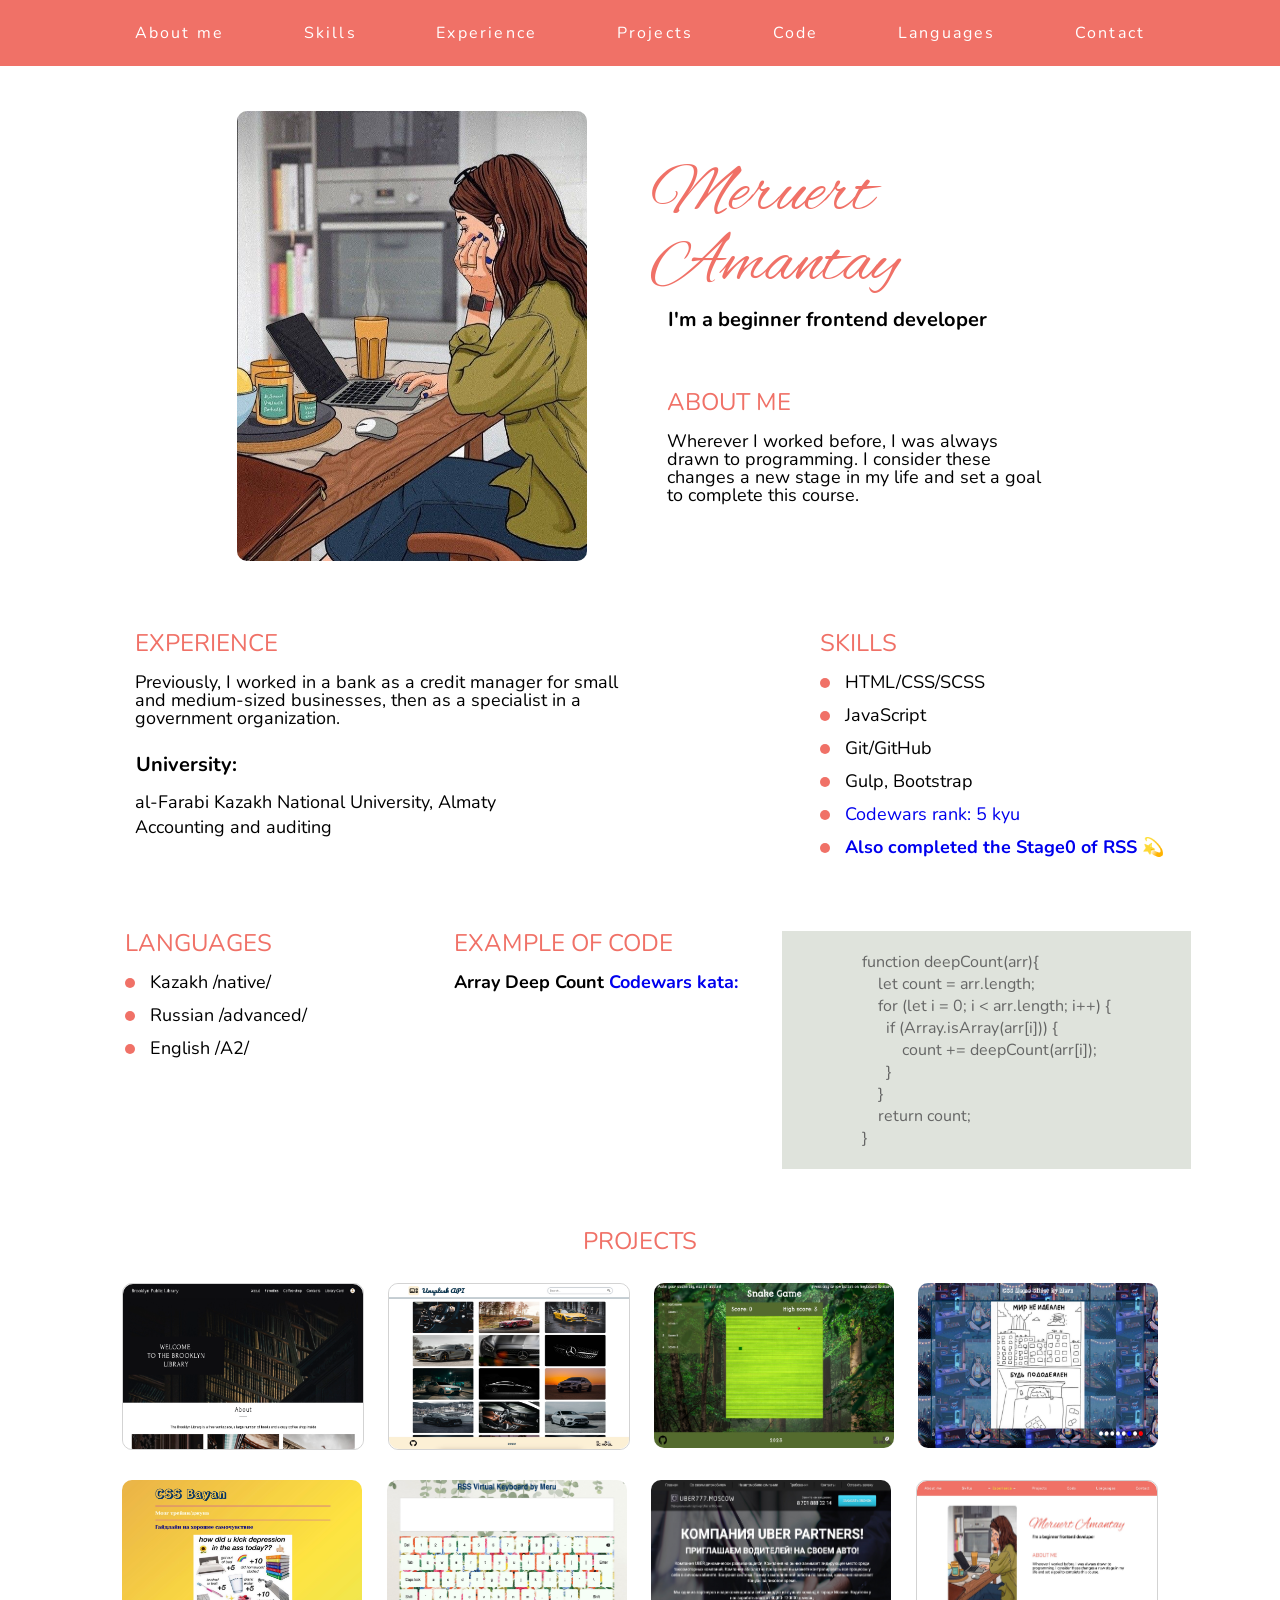
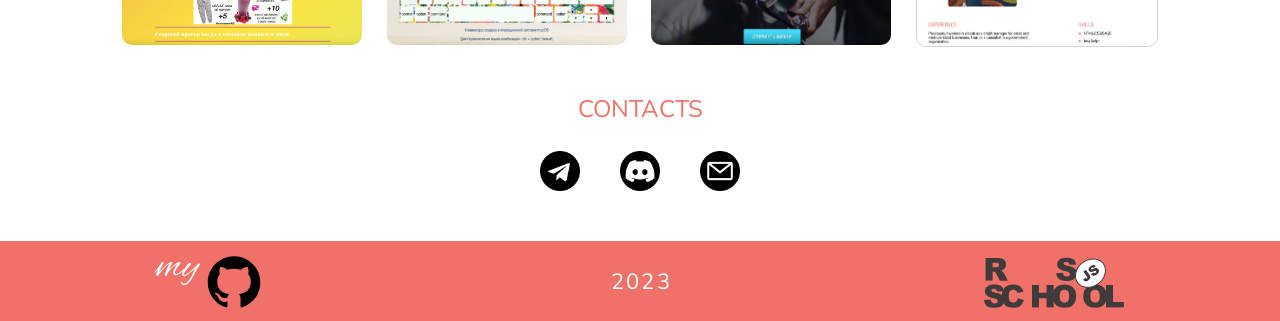
<file: index.html>
<!DOCTYPE html>
<html lang="en">

<head>
  <meta charset="UTF-8">
  <meta name="viewport" content="width=device-width, initial-scale=1.0">
  <title>my CV</title>
  <link rel="icon" type="image/x-icon" href="favicon.ico">
  <link rel="preconnect" href="https://fonts.googleapis.com">
  <link rel="preconnect" href="https://fonts.gstatic.com" crossorigin>
  <link href="https://fonts.googleapis.com/css2?family=Alex+Brush&family=Nunito:wght@300;400;600;700&display=swap"
    rel="stylesheet">
  <link rel="stylesheet" href="style.css">
</head>

<body>
  <header class="header">
    <div class="container">
      <nav class="nav">
        <ul class="menu">
          <li class="menu_item"><a href="#aboutme" class="menu_link">About me</a></li>
          <li class="menu_item"><a href="#experience" class="menu_link">Skills</a></li>
          <li class="menu_item"><a href="#experience" class="menu_link">Experience</a></li>
          <li class="menu_item"><a href="#projects" class="menu_link">Projects</a></li>
          <li class="menu_item"><a href="#languages" class="menu_link">Code</a></li>
          <li class="menu_item"><a href="#languages" class="menu_link">Languages</a></li>
          <li class="menu_item"><a href="#contact" class="menu_link">Contact</a></li>
        </ul>
      </nav>
    </div>
  </header>
  <main>
    <div class="container">
      <section class="about" id="aboutme">
        <img src="avatar.JPG" alt="avatar" class="avatar">
        <div class="info">
          <h1 class="name">Meruert Amantay</h1>
          <h3 class="subtitle">I'm a beginner frontend developer</h3>
          <h2 class="title">About me</h2>
          <p class="descr">Wherever I worked before, I was always drawn to programming. I consider these changes a new stage in my life and set a goal to complete this course.</p>
        </div>
      </section>
      <section class="experience" id="experience">
        <div class="experience_wrapper">
          <div class="exp_left">
            <h2 class="title">Experience</h2>
            <p class="descr">
              Previously, I worked in a bank as a credit manager for small and medium-sized businesses, then as a specialist in a government organization.
            </p>
            <h3 class="subtitle">University:</h3>
            <p class="descr">al-Farabi Kazakh National University, Almaty</p>
            <p class="descr">Accounting and auditing</p>
          </div>
          <div class="exp_right">
            <h2 class="title">Skills</h2>
            <ul class="skills_list">
              <li>HTML/CSS/SCSS</li>
              <li>JavaScript</li>
              <li>Git/GitHub</li>
              <li>Gulp, Bootstrap</li>
              <li><a href="https://www.codewars.com/users/rsschool_a0d3d7afc88bcc45">Codewars rank: 5 kyu</a></li>
              <li><a href="https://app.rs.school/certificate/me22jwni"><b>Also completed the Stage0 of RSS </b>💫</a></li>
            </ul>
          </div>
        </div>
      </section>
      <section class="lang-code" id="languages">
        <div class="lang-code_wrapper">
          <div class="lang">
            <h2 class="title">Languages</h2>
            <ul class="lang_list">
              <li>Kazakh /native/</li>
              <li>Russian /advanced/</li>
              <li>English /A2/</li>
            </ul>
          </div>
          <div class="code">
            <div class="code_descr">
              <h2 class="title">Example of code</h2>
              <p class="descr">Array Deep Count <a href="https://www.codewars.com/kata/596f72bbe7cd7296d1000029" target="_blank">Codewars kata:</a></p>
            </div>
            <div class="code_exp">
              <pre>
function deepCount(arr){
    let count = arr.length;
    for (let i = 0; i &lt; arr.length; i++) {
      if (Array.isArray(arr[i])) {
          count += deepCount(arr[i]);
      }
    }
    return count;
}             </pre>
            </div>
          </div>
        </div>
      </section>
      <section class="projects" id="projects">
        <h2 class="title">Projects</h2>
        <div class="projects_wrapper">
          <div class="border">
            <a href="https://rolling-scopes-school.github.io/merumerum-JSFEPRESCHOOL2023Q2/library/pages/main/"
              target="_blank"><img src="3.jpeg" alt="library" class="projects_img"></a>
          </div>
          <div class="border">
            <a href="https://rolling-scopes-school.github.io/merumerum-JSFEPRESCHOOL2023Q2/image-gallery/" target="_blank"><img
                src="6.jpeg" alt="imageGallery" class="projects_img"></a>
          </div>
          <div>
            <a href="https://rolling-scopes-school.github.io/merumerum-JSFEPRESCHOOL2023Q2/random-game/" target="_blank"><img
                src="8.jpeg" alt="game" class="projects_img"></a>
          </div>
          <div>
            <a href="https://merumerum.github.io/cssMemeSlider/cssMemeSlider/index.html" target="_blank"><img src="7.jpeg"
                alt="memeSlider" class="projects_img"></a>
          </div>
          
          <div>
            <a href="https://merumerum.github.io/cssBayan/cssBayan/index.html" target="_blank"><img src="2.jpeg" alt="cssBayan"
                class="projects_img"></a>
          </div>
          <div>
            <a href="https://merumerum.github.io/virtual-keyboard/" target="_blank"><img src="1.jpeg" alt="keyboard"
                class="projects_img"></a>
          </div>
          <div>
            <a href="https://merumerum.github.io/uber_project/" target="_blank"><img src="4.jpeg" alt="uber"
                class="projects_img"></a>
          </div>
          <div class="border">
            <a href="https://merumerum.github.io/rsschool-cv/" target="_blank"><img src="5.jpeg" alt="cv"
                class="projects_img"></a>
          </div>
        </div>
      </section>
      <section class="contacts" id="contact">
        <h2 class="title">Contacts</h2>
        <ul class="contacts_wrapper">
            <li><a href="https://t.me/merumerum" target="_blank"><img src="tg.png" alt="telegram" class="contact_item"></a></li>
            <li><a href="https://discordapp.com/users/431131454496309259/" target="_blank"><img src="discord.png" alt="discord" class="contact_item"></a></li>
            <li><a href="mailto:mika.amantaikuzu@gmail.com" target="_blank"><img src="email.png" alt="gmail" class="contact_item"></a></li>
        </ul>
      </section>
    </div>
  </main>
  <footer class="footer">
    <div class="container">
      <a href="https://github.com/merumerum" target="_blank" class="my">my<img src="icon2.svg" alt="github" class="github"></a>
      <h2 class="footer_year">2023</h2>
      <a href="https://rs.school/js/" target="_blank"><img src="icon.svg" alt="github" class="rsschool"></a>
    </div>
  </footer>
</body>
</html>
</file>
<file: style.css>
/*Обнуление*/
*{
	padding: 0;
	margin: 0;
	border: 0;
}
*,*:before,*:after{
	-moz-box-sizing: border-box;
	-webkit-box-sizing: border-box;
	box-sizing: border-box;
}
:focus,:active{outline: none;}
a:focus,a:active{outline: none;}

nav,footer,header,aside{display: block;}

html,body{
	height: 100%;
	width: 100%;
	font-size: 100%;
	line-height: 1;
	font-size: 14px;
	-ms-text-size-adjust: 100%;
	-moz-text-size-adjust: 100%;
	-webkit-text-size-adjust: 100%;
}
input,button,textarea{font-family:inherit;}

input::-ms-clear{display: none;}
button{cursor: pointer;}
button::-moz-focus-inner {padding:0;border:0;}
a, a:visited{text-decoration: none;}
a:hover{text-decoration: none;}
ul li{list-style: none;}
img{vertical-align: top;}

h1,h2,h3,h4,h5,h6{font-size:inherit;font-weight: 400;}
/*--------------------*/

html {
  scroll-behavior: smooth
}
* {
  font-family: 'Nunito', sans-serif;
}
.header {
  background-color: #f07167;
}
.container {
  max-width: 1440px;
  margin: 0 auto;
}
.nav {
  padding: 25px;
}
.menu {
  margin: 0 70px;
  display: flex;
  justify-content: space-around;
  flex-wrap: wrap;
}
.menu_link {
  font-size: 16px;
  color: #fff;
  letter-spacing: 2.2px;
  transition: 0.3s;
}
.menu_link {
  position: relative;
}
.menu_link:before {
  position: absolute;
  content: '';
  width: 0;
  height: 2px;
  left: -20px;
  bottom: 10px;
  background-color: #fff;
  transition: width ease-in-out 0.3s;
}
.menu_link:hover:before {
  width: 10px; 
}
.menu_link:after {
  position: absolute;
  content: '';
  width: 0;
  height: 2px;
  right: -17px;
  bottom: 9px;
  background-color: #fff;
  transition: width ease-in-out 0.3s;
}
.menu_link:hover:after {
  width: 10px; 
}
.menu_link:hover {
  color: #f0f600;
}

.name {
  margin-top: 49px;
  font-family: 'Alex Brush', cursive;
  font-size: 70px;
  color: #f07167;
  margin-left: 64px;
}
.avatar {
  width: 350px;
  height: 450px;
  border-radius: 10px;
}
.about {
  padding: 45px 18.5% 10px;
  display: flex;
  justify-content: space-between;
}
.subtitle {
  margin: 10px 0 0 81px;
  font-size: 20px;
  font-weight: bold;
}
.title {
  font-size: 24px;
  text-transform: uppercase;
  margin: 60px 0 0 80px;
  color: #f07167;
}
.descr {
  font-size: 18px;
  margin: 18px 0 0 80px;
}
.experience_wrapper,
.lang-code_wrapper {
  display: flex;
  justify-content: space-around;
}
.exp_left,
.exp_right {
  width: 600px;
}
.skills_list {
  margin: 18px 0 0 180px;
}
.skills_list li,
.lang_list li {
  font-size: 18px;
  margin-bottom: 15px;
}
.skills_list li:before,
.lang_list li:before {
  content: '';
  width: 10px;
  height: 10px;
  display: inline-block;
  border-radius: 50%;
	margin-right: 15px;
  background-color: #f07167;
}
.experience,
.lang-code {
  padding: 0 55px;
}
.exp_right .title {
  margin: 60px 0 0 180px;
}
.exp_left .subtitle {
  margin-top: 28px;
}
.exp_left .descr:nth-child(5) {
  margin-top: 7px;
}
.code {
  display: flex;
  justify-content: space-around;
  gap: 44px;
}
.lang .title {
  margin: 60px 0 0 36px;
}
.lang_list {
  margin: 18px 0 0 36px;
}
.code_exp {
  margin: 60px 0 0 0;
  padding: 20px 80px;
  font-size: 16px;
  line-height: 22px;
  background-color: #cad2c5;
  opacity: 0.6;
  color: black;
}
.code_descr .descr {
  font-weight: bold;
}
.projects {
  padding: 0 120px;
}
.projects .title {
  text-align: center;
  margin: 60px 0 30px 0;
}
.projects_wrapper {
  display: flex;
  justify-content: space-around;
  flex-wrap: wrap;
  row-gap: 30px;
  column-gap: 20px;
}
.projects_img {
  width: 240px;
  height: 165px;
  /* width: 350px;
  height: 250px; */
  border-radius: 10px;
  transition: transform 0.5s ease;
}
.div {
  margin-top: 10px;
  display: flex;
  gap: 20px 45px;
  flex-wrap: wrap;
  justify-content: center;
}
.border {
  display: inline-block;
  /* margin: 30px 0 0 53px; */
  border: 1px solid #d3d3d3;
  border-radius: 10px;
}
.projects_img:hover {
  transform: scale(1.4); 
}
.contacts .title {
  text-align: center;
  margin: 50px 0 30px 0;
}
.contacts_wrapper {
  display: flex;
  justify-content: center;
  gap: 40px;
}
.contact_item {
  width: 40px;
  height: 40px;
  transition: transform 0.3s ease;
}
.contact_item:hover {
  transform: scale(1.1); 
}
.footer {
  margin-top: 50px;
  padding-top: 6px;
  background-color: #f07167;
  height: 80px;
}
.footer .container {
  display: flex;
  justify-content: space-around;
  align-items: center;
}
.github {
  width: 70px;
  height: 70px;
  transition: transform 0.3s ease;
}
.rsschool {
  width: 140px;
  transition: transform 0.3s ease;
}
.github:hover,
.rsschool:hover {
  transform: scale(1.03); 
}
.footer_year {
  font-size: 22px;
  color: #fff;
  letter-spacing: 2.2px;
  margin-left: 30px;
}
.my {
  font-size: 42px;
  font-family: 'Alex Brush', cursive;
  color: #fff;
}
.my:hover {
  color: #f0f600;
}
</file>
